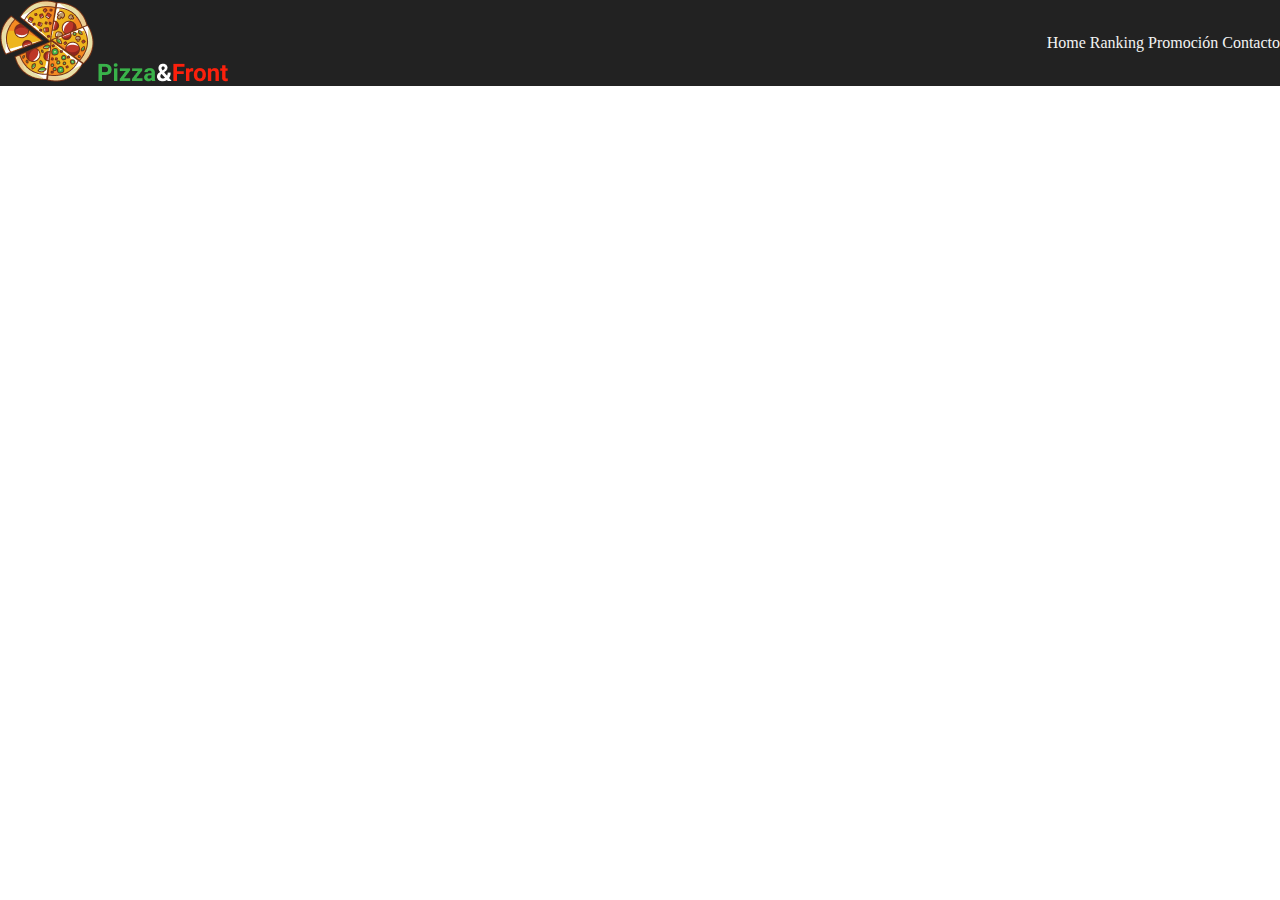
<file: CLASE 11_Pizzeria/index.html>
<!DOCTYPE html>
<html lang="es">
<head>
    <meta charset="UTF-8">
    <link rel="stylesheet" href="./css/style.css">
    <meta http-equiv="X-UA-Compatible" content="IE=edge">
    <meta name="viewport" content="width=device-width, initial-scale=1.0">
    <title>Pizza</title>
</head>
<body>
    <header>
    <div class="Header">
       <div class="Header_1">
        <img src="./img/VectorPizza.png" alt="">
        <img src="./img/Pizza&Front.png" alt="">
    </div>
    <div class="Header_2">
        <span>Home</span>
        <span>Ranking</span>
        <span>Promoción</span>
        <span>Contacto</span>
    </div>
</div>
    </header>
</body>
</html>
</file>
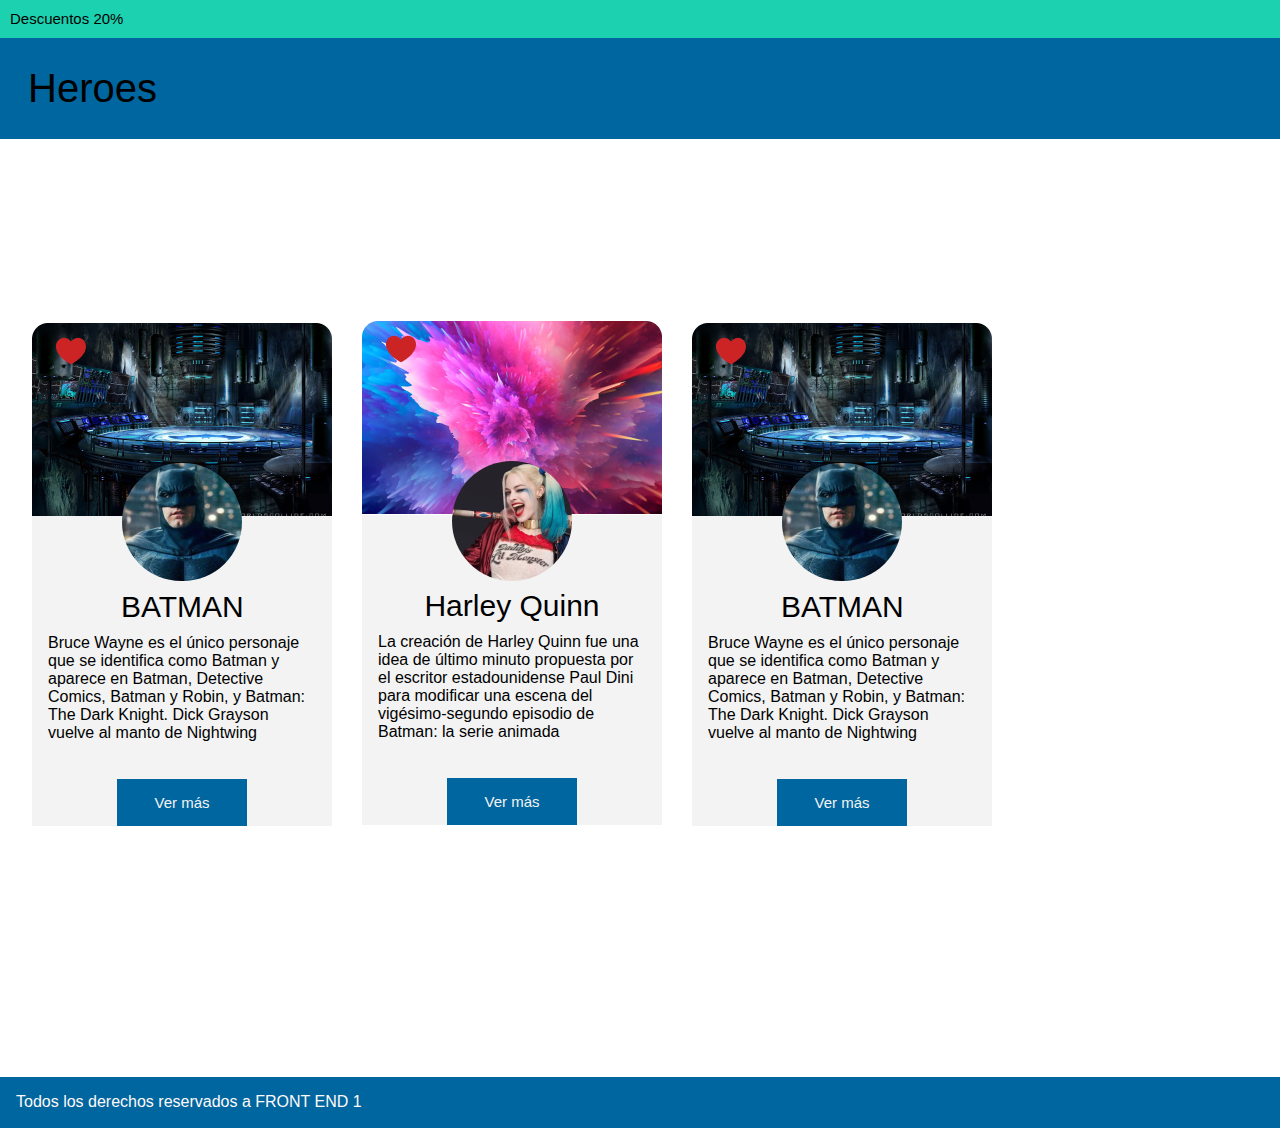
<file: INTEGRADOR HEROES CLASE 10/index.html>
<!DOCTYPE html>
<html lang="es">

<head>
    <meta charset="UTF-8">
    <meta http-equiv="X-UA-Compatible" content="IE=edge">
    <link rel="stylesheet" href="./css/stylesheet.css">
    <meta name="viewport" content="width=device-width, initial-scale=1.0">
    <title>Paginas Heroes</title>
</head>

<body>
    <header>
        <span class="header-descuentos"> Descuentos 20% </span>
        <div class="header-heroes"> Heroes </div>
    </header>
    <main>
        <div class="PERFILES">
            <div class="BATMAN-1">
                <div class="Div-general_imagenes-Batman">
                <img src="./img/Vector (1).png" alt="" class="Vector-corazon">
                <img src="./img/fondo batman.png" alt="">
                <img src="./img/liga-justicia-batman-kO4H--1024x512@abc 1.png" alt="" class="Imagen_perfil_Batman">
            </div>
            <div class="Textos_batman">
                <span class="Texto_batman_1"> BATMAN</span>
                <span class="Texto_batman_2"> Bruce Wayne es el único personaje que se identifica como Batman y aparece en Batman, Detective
                    Comics,
                    Batman y Robin, y Batman: The Dark Knight. Dick Grayson vuelve al manto de Nightwing</span>
                <span class="Texto_batman_3"> Ver más</span>
            </div>
            </div>
            <div class="HARLEY">
                <img src="./img/Vector (1).png" alt="" class="Vector-corazon">
                <img src="./img/fondo harley.png" alt="">
                <img src="./img/harley foto.png" alt="" class="Imagen_perfil_harley">
                <div class="Textos_harley">
                <span class="Texto_harley_1"> Harley Quinn </span>
                <span class="Texto_harley_2">La creación de Harley Quinn fue una idea de último minuto propuesta por el escritor estadounidense
                    Paul Dini para modificar una escena del vigésimo-segundo episodio de Batman: la serie animada</span>
                <span class="Texto_harley_3">Ver más</span>
            </div>
             </div>
             <div class="BATMAN-2">
                <img src="./img/Vector (1).png" alt="" class="Vector-corazon">
                <img src="./img/fondo batman.png" alt="">
                <img src="./img/liga-justicia-batman-kO4H--1024x512@abc 1.png" alt="" class="Imagen_perfil_Batman">
                <div class="Textos_batman">
                <span class="Texto_batman_1"> BATMAN</span>
                <span class="Texto_batman_2"> Bruce Wayne es el único personaje que se identifica como Batman y aparece en Batman, Detective
                    Comics,
                    Batman y Robin, y Batman: The Dark Knight. Dick Grayson vuelve al manto de Nightwing</span>
                <span class="Texto_batman_3"> Ver más</span>
            </div>
            </div>
        </div>
    </main>
    <footer>
        <p class="Texto_footer">Todos los derechos reservados a FRONT END 1</p>
    </footer>
</body>

</html>
</file>
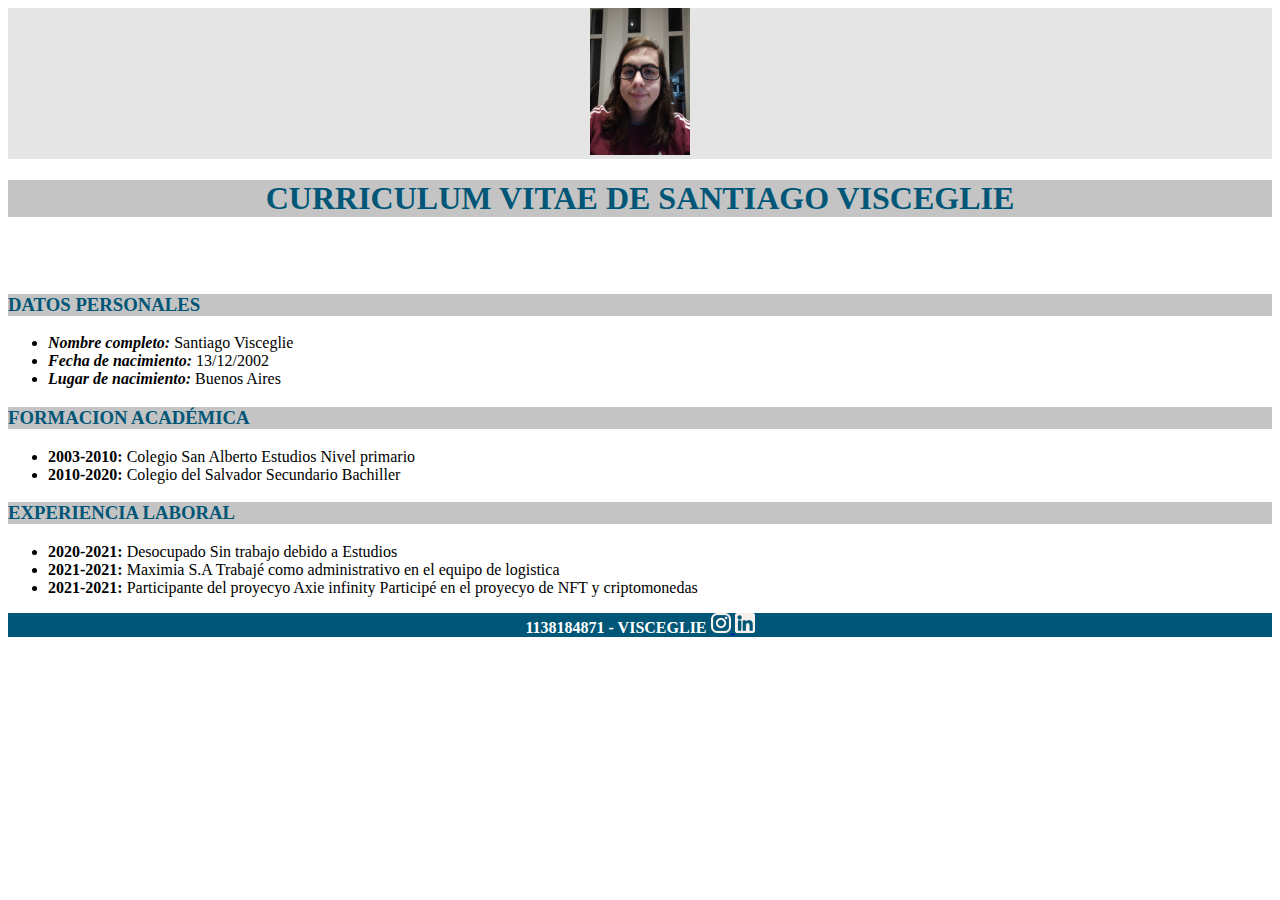
<file: Pagina Batman 27-9-21/index.html>
<!DOCTYPE html>
<html lang="es">

<head>
    <meta charset="UTF-8">
    <meta http-equiv="X-UA-Compatible" content="IE=edge">
    <meta name="viewport" content="width=device-width, initial-scale=1.0">
    <title>CV Santiago Visceglie</title>
    <link rel="stylesheet" href="./css/style.css">
</head>

<body>
    <header>
        <div class="esilo-imagen">
            <img src="./img/IMG_20210927_203511126.jpg" alt="" height="147px" width="100px">
        </div>
        <h1>
            Curriculum Vitae de Santiago Visceglie
        </h1>
    </header>
    <br>
    <br>
    <main>
        <h3>
            Datos personales
        </h3>
        <ul>
            <li>
                <span class="span_primerh3">Nombre completo:</span>
                <span>Santiago Visceglie</span>
            </li>
            <li>
                <span class="span_primerh3">Fecha de nacimiento:</span>
                <span>13/12/2002</span>
            </li>
            <li>
                <span class="span_primerh3">Lugar de nacimiento:</span>
                <span>Buenos Aires</span>
            </li>
        </ul>
        <h3>
            Formacion académica
        </h3>
        <ul>
            <li>
                <span class="span_segudnoh3">2003-2010:</span>
                <span>Colegio San Alberto</span>
                <span>Estudios Nivel primario</span>
            </li>
            <li>
                <span class="span_segudnoh3">2010-2020:</span>
                <span>Colegio del Salvador</span>
                <span>Secundario Bachiller</span>
            </li>
        </ul>
        <h3>Experiencia laboral</h3>
        <ul>
            <li>
                <span class="span_tercerh3">2020-2021:</span>
                <span> Desocupado</span>
                <span>Sin trabajo debido a Estudios</span>
            </li>
            <li>
                <span class="span_tercerh3">2021-2021:</span>
                <span>Maximia S.A</span>
                <span>Trabajé como administrativo en el equipo de logistica</span>
            </li>
            <li>
                <span class="span_tercerh3">2021-2021:</span>
                <span>Participante del proyecyo Axie infinity</span>
                <span>Participé en el proyecyo de NFT y criptomonedas </span>
            </li>
        </ul>
    </main>
    <footer>
        <div class="Footer">
            <span class="Numero-de-telefono">1138184871 - Visceglie</span>
            <a href="https://www.instagram.com/santiago.viche/" target="_blank">
                <img src="./img/ico_instagram.png" alt="">
            </a>
            <img src="./img/ico_linkedin.png" alt="">
        </div>
    </footer>
</body>

</html>
</file>
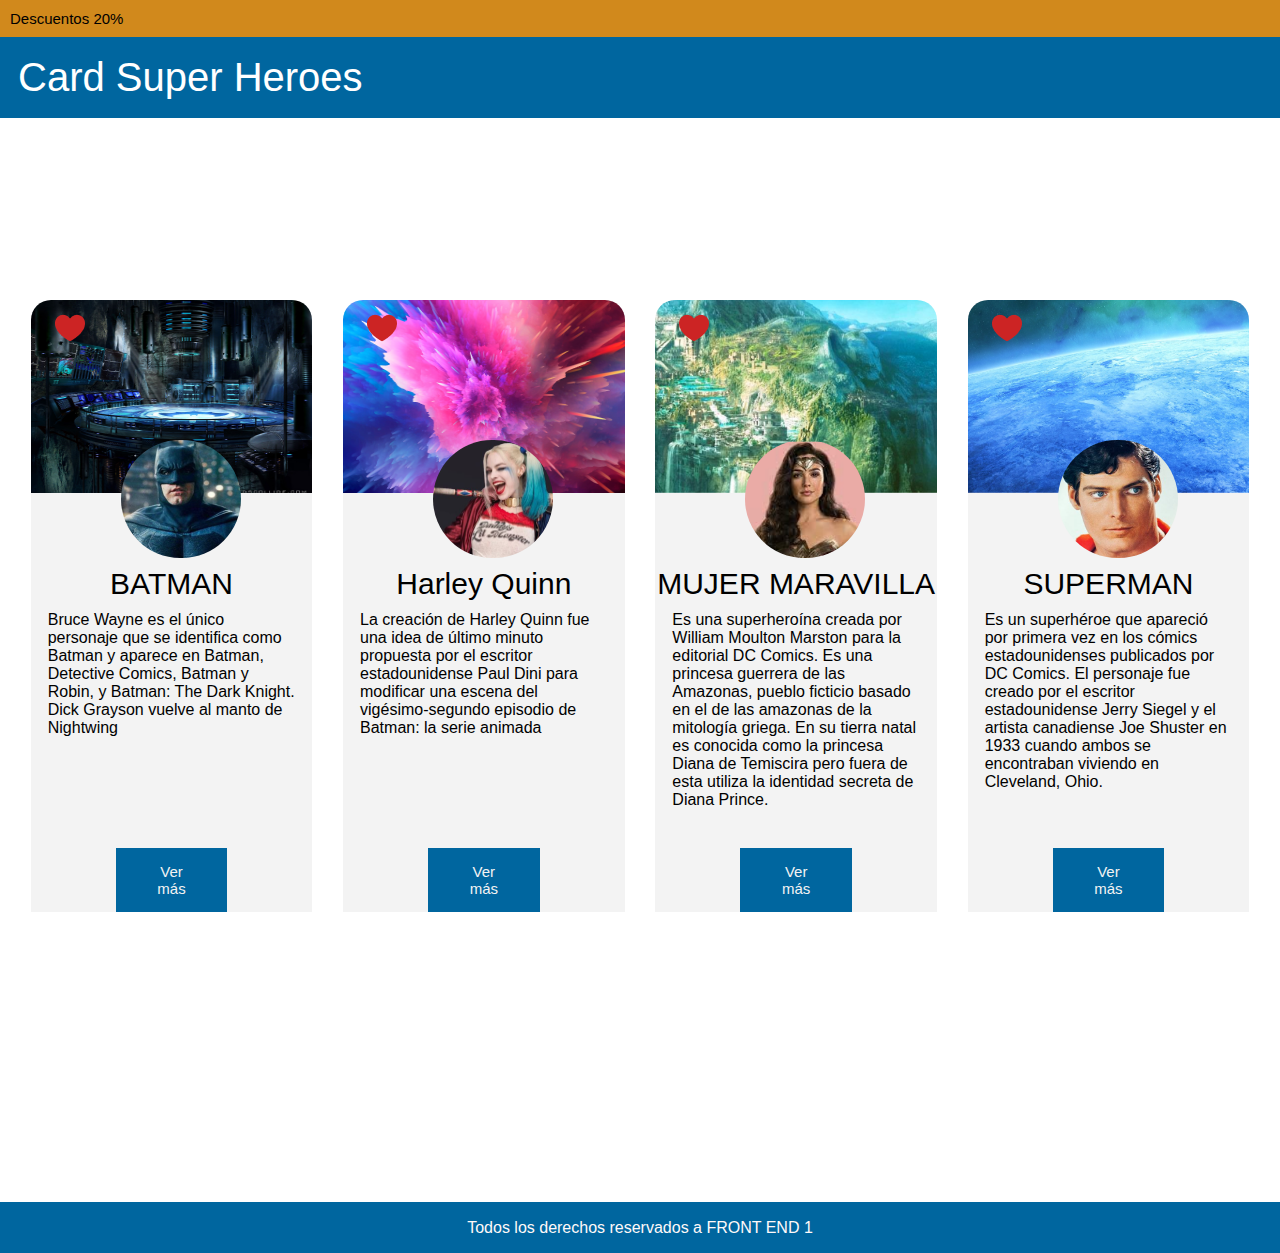
<file: PAGINA HEROES RESPONSIVE Clase 14/index.html>
<!DOCTYPE html>
<html lang="es">

<head>
    <meta charset="UTF-8">
    <meta http-equiv="X-UA-Compatible" content="IE=edge">
    <link rel="stylesheet" href="./css/stylesheet.css">
    <meta name="viewport" content="width=device-width, initial-scale=1.0">
    <title>Paginas Heroes</title>
</head>

<body>
    <header class="Header_flexbox">
        <span class="header-descuentos"> Descuentos 20% </span>
        <div class="header-heroes"> Card Super Heroes </div>
    </header>
    <main>
        <section class="Main_flexbox">
        <div class="CAJAS_INDIVIDUALES_MAIN">
            <div class="Div-general_imagenes-Batman">
                <img src="./img/Vector (1).png" alt="" class="Vector-corazon">
                <img src="./img/fondo batman.png" alt="" class="Imagen_fondo">
                <img src="./img/liga-justicia-batman-kO4H--1024x512@abc 1.png" alt="" class="Imagen_perfiles">
            </div>
            <div class="Textos_main">
                <span class="Texto_1"> BATMAN</span>
                <span class="Texto_2"> Bruce Wayne es el único personaje que se identifica como Batman y aparece en
                    Batman, Detective
                    Comics,
                    Batman y Robin, y Batman: The Dark Knight. Dick Grayson vuelve al manto de Nightwing</span>
                <span class="Texto_3"> Ver más</span>
            </div>
        </div>
        <div class="CAJAS_INDIVIDUALES_MAIN">
            <img src="./img/Vector (1).png" alt="" class="Vector-corazon">
            <img src="./img/fondo harley.png" alt="" class="Imagen_fondo">
            <img src="./img/harley foto.png" alt="" class="Imagen_perfiles">
            <div class="Textos_main">
                <span class="Texto_1"> Harley Quinn </span>
                <span class="Texto_2">La creación de Harley Quinn fue una idea de último minuto propuesta por el
                    escritor estadounidense
                    Paul Dini para modificar una escena del vigésimo-segundo episodio de Batman: la serie animada</span>
                <span class="Texto_3">Ver más</span>
            </div>
        </div>
        <div class="simbolomas">+</div>
        <div class="CAJAS_INDIVIDUALES_MAIN">
            <img src="./img/Vector (1).png" alt="" class="Vector-corazon">
            <img src="./img/fondo wonder woman.png" alt="" class="Imagen_fondo">
            <img src="./img/PERFIL WONDER WOMAN.png" alt="" class="Imagen_perfiles">
            <div class="Textos_main">
                <span class="Texto_1"> MUJER MARAVILLA</span>
                <span class="Texto_2"> Es una superheroína creada por William Moulton Marston para la editorial DC
                    Comics. Es una princesa guerrera de las Amazonas, pueblo ficticio basado en el de las amazonas de la
                    mitología griega. En su tierra natal es conocida como la princesa Diana de Temiscira pero fuera de
                    esta utiliza la identidad secreta de Diana Prince. </span>
                <span class="Texto_3"> Ver más</span>
            </div>
        </div>
            <div id="ID_superman" class="CAJAS_INDIVIDUALES_MAIN">
                <img src="./img/Vector (1).png" alt="" class="Vector-corazon">
                <img src="./img/FONDO SUPERMAN.png" alt="" class="Imagen_fondo">
                <img src="./img/perfil superman.png" alt="" class="Imagen_perfiles">
                <div class="Textos_main">
                    <span class="Texto_1"> SUPERMAN</span>
                    <span class="Texto_2"> Es un superhéroe que apareció por primera vez en los cómics estadounidenses
                        publicados por DC Comics. ​
                        El personaje fue creado por el escritor estadounidense Jerry Siegel y el artista canadiense Joe
                        Shuster en 1933 cuando ambos se encontraban viviendo en Cleveland, Ohio. </span>
                    <span class="Texto_3"> Ver más</span>
                </div>
                </div>
            </section>
    </main>
    <footer>
        <p class="Texto_footer">Todos los derechos reservados a FRONT END 1</p>
    </footer>
</body>

</html>
</file>
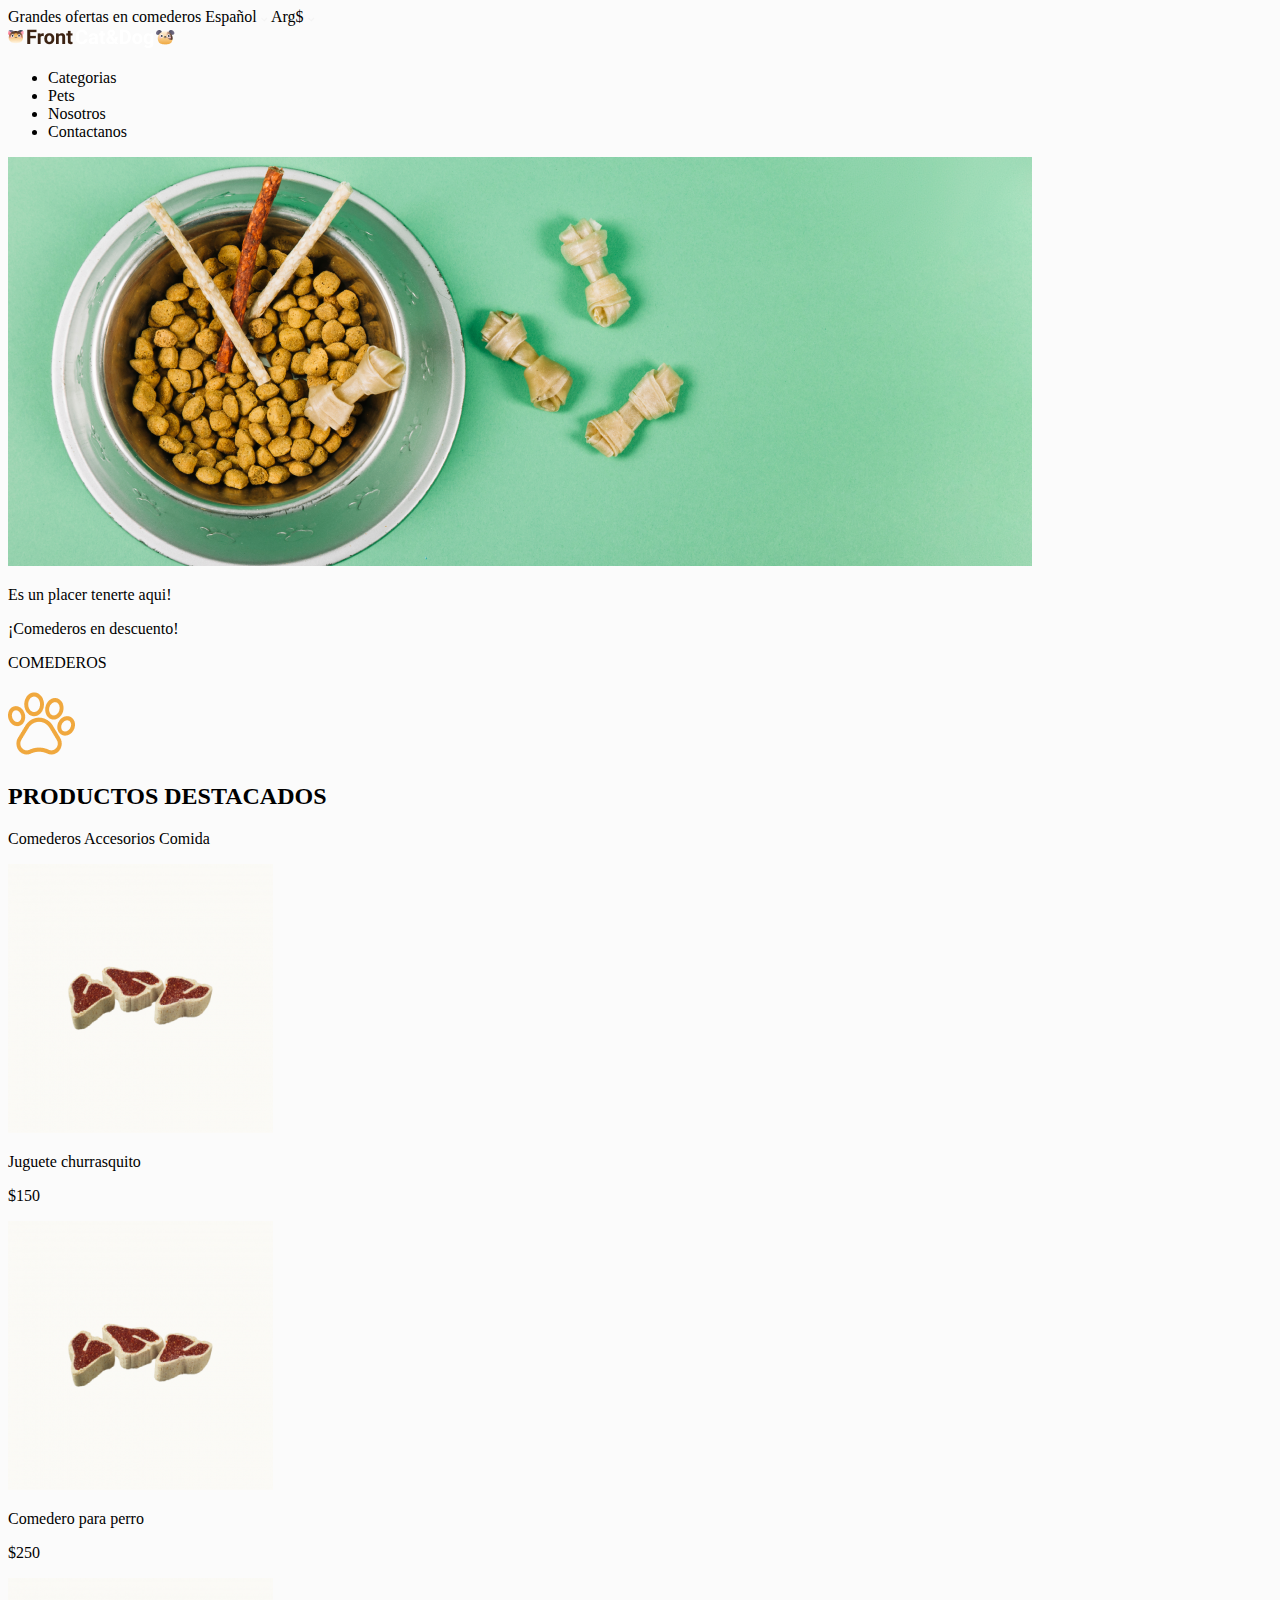
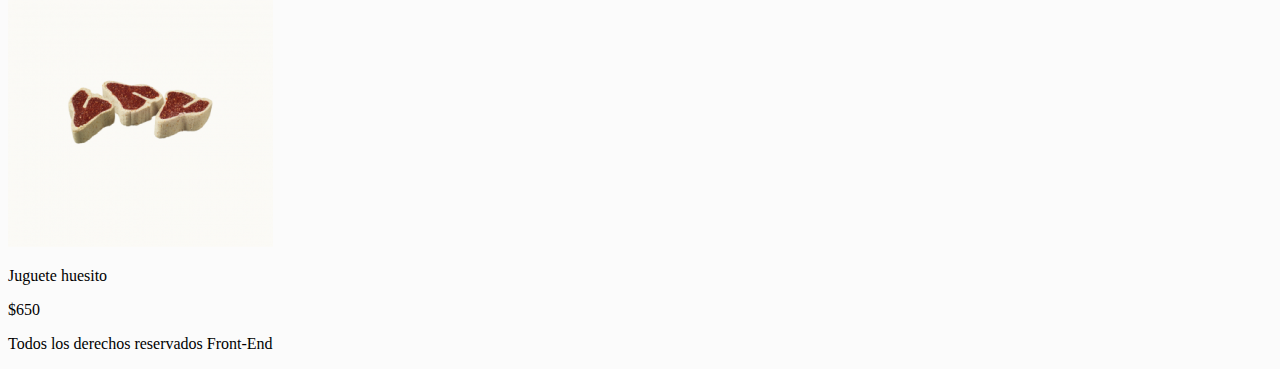
<file: INTEGRADOR_FRONTEND/maqueta.html>
<!DOCTYPE html>
<html lang="en">
<head>
    <meta charset="UTF-8">
    <meta http-equiv="X-UA-Compatible" content="IE=edge">
    <meta name="viewport" content="width=device-width, initial-scale=1.0">
    <title>Pet_Shop</title>
</head>
<body style="background-color:rgb(251, 251, 251)">
    <section class="header">
        <div class="config">
           <span> Grandes ofertas en comederos </span>
               <span> Español <img src="./img/Vector 1.png" alt=""> Arg$ <img src="./img/Vector 1.png" alt=""> </span> 
        </div>
        <div class="menu">
            <img src="img/Logo.png" alt="logo">
            <ul>
                <li>Categorias</li>
                <li>Pets</li>
                <li>Nosotros</li>
                <li>Contactanos</li>
            </ul>
        </div>
    </section>

    <section class="main">
        <div class="img">
            <img src="img/bowl-and-pet-daities-on-green-background 1.png" alt="imagen_bienvenida">
            <p>Es un placer tenerte aqui!</p> 
            <p>¡Comederos en descuento!</p>
            <p>COMEDEROS</p>
            <p><img src="img/pawprint 1.png" alt="patita"></p>
        </div>
        <div class="highlighs">
            <h2>PRODUCTOS DESTACADOS</h2>
            <p>Comederos
            Accesorios
            Comida
            </p>
            <img src="img/churrasquito.png" alt="img_producto">
            <p>Juguete churrasquito</p>
            <p>$150</p>
            <img src="img/churrasquito.png" alt="img_producto">
            <p>Comedero para perro</p>
            <p>$250</p>
            <img src="img/churrasquito.png" alt="img_producto">
            <p>Juguete huesito</p>
            <p>$650</p>


        </div>
        <div class="contacto"></div>
    </section>

    <section class="footer">
        <div class="newsletter"></div>
        <div class="datos"></div>
        <div class="legales">

            <p>Todos los derechos reservados Front-End</p>

        </div>
    </section>

</body>
</html>
</file>
<file: CLASE 11_Pizzeria/css/style.css>
* {
    margin: 0;
    box-sizing: border-box;
}
.Header {
    display: flex;
    flex-direction: row;
    justify-content: space-between;
    background-color: #222222;
    align-items: center;
}
.Header_2 {
    display: block;
    color: #F3F3F3;
}
</file>
<file: INTEGRADOR HEROES CLASE 10/css/stylesheet.css>
* {
    margin: 0;
    box-sizing: border-box;
    font-size: 0;
}
.header-descuentos {
    display: block;
    background-color: #1CD1B0;
    font-family: -apple-system, BlinkMacSystemFont, 'Segoe UI', Roboto, Oxygen, Ubuntu, Cantarell, 'Open Sans', 'Helvetica Neue', sans-serif;
    height: 38px;
    padding: 10px 903px 10px 10px;
    font-weight: 400;
    font-size: 15px;
}
.header-heroes {
    position: sticky;
    top: 0;
    background-color: #00669F;
    font-family: -apple-system, BlinkMacSystemFont, 'Segoe UI', Roboto, Oxygen, Ubuntu, Cantarell, 'Open Sans', 'Helvetica Neue', sans-serif;
    padding: 28px 868px 26px 28px;
    height: 101px;
    font-size: 40px;
    font-weight: 400;
    margin-bottom: 154px;
    
}

.PERFILES {
    display: block;
    padding: 0px 32px;
    margin-bottom: 151px;
}
.BATMAN-1 {
    display: inline-block;
    height: 527px;
    width: 300px;
    margin-right: 30px;
    }
    
.Texto_batman_1 {
   display: block;
    font-size: 30px;
    padding: 0px 89px;
    font-weight: 400;
    font-family: -apple-system, BlinkMacSystemFont, 'Segoe UI', Roboto, Oxygen, Ubuntu, Cantarell, 'Open Sans', 'Helvetica Neue', sans-serif;
    margin-bottom: 10px;
    text-align: center;
    padding-top: 74px;
}
.Texto_batman_2 {
    display: block;
    font-size: 16px;
    padding: 0px 17px 0px 16px;
    font-weight: 400;
    font-family: -apple-system, BlinkMacSystemFont, 'Segoe UI', Roboto, Oxygen, Ubuntu, Cantarell, 'Open Sans', 'Helvetica Neue', sans-serif;
    margin-top: 10px;
    margin-bottom: 37px;
    text-align: left;
}
.Texto_batman_3{
    display: block;
    font-size: 15px;
    padding: 15px 37px;
    font-weight: 400;
    font-family: -apple-system, BlinkMacSystemFont, 'Segoe UI', Roboto, Oxygen, Ubuntu, Cantarell, 'Open Sans', 'Helvetica Neue', sans-serif;
    text-align: center;
    background-color: #00669F;
    margin-left: 85px;
    margin-right: 85px;
    margin-bottom: 18px;
    color: #F3F3F3;
    text-align: center;
}
.HARLEY {
    display: inline-block;
    height: 527px;
    width: 300px;
}
.Texto_harley_1 {
    display: block;
    font-size: 30px;
    font-weight: 400;
    font-family: -apple-system, BlinkMacSystemFont, 'Segoe UI', Roboto, Oxygen, Ubuntu, Cantarell, 'Open Sans', 'Helvetica Neue', sans-serif;
    margin-bottom: 10px;
    text-align: center;
    padding-top: 74px;
}
.Texto_harley_2 {
    display: block;
    font-size: 16px;
    padding: 0px 17px 0px 16px;
    font-weight: 400;
    font-family: -apple-system, BlinkMacSystemFont, 'Segoe UI', Roboto, Oxygen, Ubuntu, Cantarell, 'Open Sans', 'Helvetica Neue', sans-serif;
    margin-top: 10px;
    margin-bottom: 37px;
    text-align: left;
    }
    .Texto_harley_3 {
        display: block;
    font-size: 15px;
    padding: 15px 37px;
    font-weight: 400;
    font-family: -apple-system, BlinkMacSystemFont, 'Segoe UI', Roboto, Oxygen, Ubuntu, Cantarell, 'Open Sans', 'Helvetica Neue', sans-serif;
    text-align: center;
    background-color: #00669F;
    margin-left: 85px;
    margin-right: 85px;
    margin-bottom: 18px;
    color: #F3F3F3;
    text-align: center;
    }
    .BATMAN-2 {
        display: inline-block;
    height: 527px;
    width: 300px;
    margin-right: 32px;
    margin-left: 30px;
    }
    footer {
        background-color: #00669F;
        height: 51px;
      }
      .Texto_footer {
          font-size: 16px;
          color: #FFF9F9;
          padding: 16px;
          font-family: -apple-system, BlinkMacSystemFont, 'Segoe UI', Roboto, Oxygen, Ubuntu, Cantarell, 'Open Sans', 'Helvetica Neue', sans-serif;
          font-weight: 400;
      }
      .Textos_batman {
          background-color: #F3F3F3;
          position: relative;
          bottom: 118px;
      }
      .Imagen_perfil_Batman {
          border-radius: 60px;
          position: relative;
          bottom: 53px;
          left: 90px;
          z-index: 1;
      }
      .Imagen_perfil_harley {
          border-radius: 60px;
          position: relative;
          bottom: 53px;
          left: 90px;
          z-index: 1;
      }
      .Vector-corazon {
          position: relative;
          top: 42px;
          left: 24px;
      }
      .Textos_harley {
        background-color: #F3F3F3;
        position: relative;
        bottom: 119px;
      }
</file>
<file: Pagina Batman 27-9-21/css/style.css>
.esilo-imagen {
     background-color:#E5E5E5;
     text-align: center;
}
h1 {
    color: 
    #005677;
    background-color: 
    #C4C4C4;
    text-align: center;
    font-family: 'Times New Roman', Times, serif;
    text-transform: uppercase;
}
h3 {
   color: 
   #005677;
    background-color: 
    #C4C4C4;
    font-family: 'Times New Roman', Times, serif;
    text-transform: uppercase;
    text-align: left;
}
.span_primerh3 {
    font-family: 'Times New Roman', Times, serif;
    font-style: italic;
    font-weight: bold;
}
.span_segudnoh3 {
    font-family: 'Times New Roman', Times, serif;
    font-weight: bold;
}
.span_tercerh3 {
    font-family: 'Times New Roman', Times, serif;
    font-weight: bold;
}
.Footer {
    background-color: 
    #005677;
    text-align: center; }
    
    .Numero-de-telefono {
        color: 
        #FFFFFF;
        font-weight: bold;
        text-transform: uppercase;
    }
</file>
<file: PAGINA HEROES RESPONSIVE Clase 14/css/stylesheet.css>
* {
    margin: 0;
    box-sizing: border-box;
    font-size: 0;
}
html {
    font-size: 100px;
    width: 100px;
}

/* Aca empieza el header */

.Header_flexbox {
    display: unset
}
    
.header-descuentos {
   display: block;
   width: 100vw;
    font-size: 15px;
    background-color: #D1891C;
    font-family: -apple-system, BlinkMacSystemFont, 'Segoe UI', Roboto, Oxygen, Ubuntu, Cantarell, 'Open Sans', 'Helvetica Neue', sans-serif;
    font-weight: 400;
    padding: 10px;
}
.header-heroes {
    font-size: 40px;
    background-color: #00669F;
    font-family: -apple-system, BlinkMacSystemFont, 'Segoe UI', Roboto, Oxygen, Ubuntu, Cantarell, 'Open Sans', 'Helvetica Neue', sans-serif;
    font-weight: 400;
    padding: 18px;
    position: sticky;
    top: 0;
    z-index: 500;
    color:  #FFFFFF;
    width: 100vw;
}

/* Aca empieza el main */

.Main_flexbox {
    display: flex;
    flex-wrap: wrap;
    margin: 154px 0px;
    justify-content: space-evenly;
    width: 100vw;
    align-items: center;
    align-content: center;
}

.CAJAS_INDIVIDUALES_MAIN {
    width: 22%;
}
.Vector-corazon {
    position: relative;
    top: 42px;
    left: 24px;
}
.Imagen_fondo {
    width: 100%;
    height: 193px;
    border-top-right-radius: 20px;
    border-top-left-radius: 20px;
}
.Imagen_perfiles {
    border-radius: 60px;
    position: relative;
    bottom: 53px;
    left: 90px;
    z-index: 1;
    height: 118px;
    width: 1.2rem;
}
.Textos_main {
    background-color: #F3F3F3;
    position: relative;
    bottom: 118px;
    width: 100%;
}
.Texto_1 {
    display: block;
    font-size: 0.3rem;
    font-weight: 400;
    font-family: -apple-system, BlinkMacSystemFont, 'Segoe UI', Roboto, Oxygen, Ubuntu, Cantarell, 'Open Sans', 'Helvetica Neue', sans-serif;
    text-align: center;
    padding-top: 74px;
}
.Texto_2 {
    display: block;
    font-size: 0.16rem;
    font-weight: 400;
    font-family: -apple-system, BlinkMacSystemFont, 'Segoe UI', Roboto, Oxygen, Ubuntu, Cantarell, 'Open Sans', 'Helvetica Neue', sans-serif;
    margin-top: 10px;
    margin-bottom: 37px;
    text-align: left;
    padding: 0px 17px;
    height: 200px;
}
.Texto_3 {
    display: block;
    font-size: 0.15rem;
    padding: 15px 37px;
    font-weight: 400;
    font-family: -apple-system, BlinkMacSystemFont, 'Segoe UI', Roboto, Oxygen, Ubuntu, Cantarell, 'Open Sans', 'Helvetica Neue', sans-serif;
    text-align: center;
    background-color: #00669F;
    margin-left: 85px;
    margin-right: 85px;
    margin-bottom: 18px;
    color: #F3F3F3;
    text-align: center;
}

/* Aca empieza el footer */

footer {
    background-color: #00669F;
    height: 51px;
    display: flex;
    justify-content: center;
    align-items: center;
    width: 100vw;
  }
  .Texto_footer {
     display: inline;
     font-size: 16px;
      color: #FFF9F9;
      font-family: -apple-system, BlinkMacSystemFont, 'Segoe UI', Roboto, Oxygen, Ubuntu, Cantarell, 'Open Sans', 'Helvetica Neue', sans-serif;
      font-weight: 400;
  }
  .simbolomas {
      background-color: #00669F;
      height: 20px;
      width: 20px;
      border-radius: 10px;
      color: #FFFFFF;
      z-index: 300;
      position: relative;
      top: 30vh;
      display: none;
  }

  /* Aca se viene los condicionales para hacer el sitio web responsive 
  con estilo de css "movile last" */

@media (max-width: 1200px) {
    html {
           font-size: 80px;
           width: 80px;
       }
}
@media (max-width: 880px) {
    html {
        font-size: 100px;
           width: 100px;
    }
 .CAJAS_INDIVIDUALES_MAIN {
        width: 40%;
    }
    .simbolomas {
        display: inline-block;
    }
}
@media (max-width: 680px) {
    html {
           font-size: 80px;
           width: 80px;
       }
}
@media (max-width: 470px) {
    html {
           font-size: 70px;
           width: 70px;
       }
}
@media (max-width: 368px) {
    html {
        font-size: 80px;
           width: 80px;
    }
 .CAJAS_INDIVIDUALES_MAIN {
        width: 60%;
    }
    .Texto_footer {
        font-size: 0.14rem;
    }
    #ID_superman {
        display: none;
    }
}
</file>
